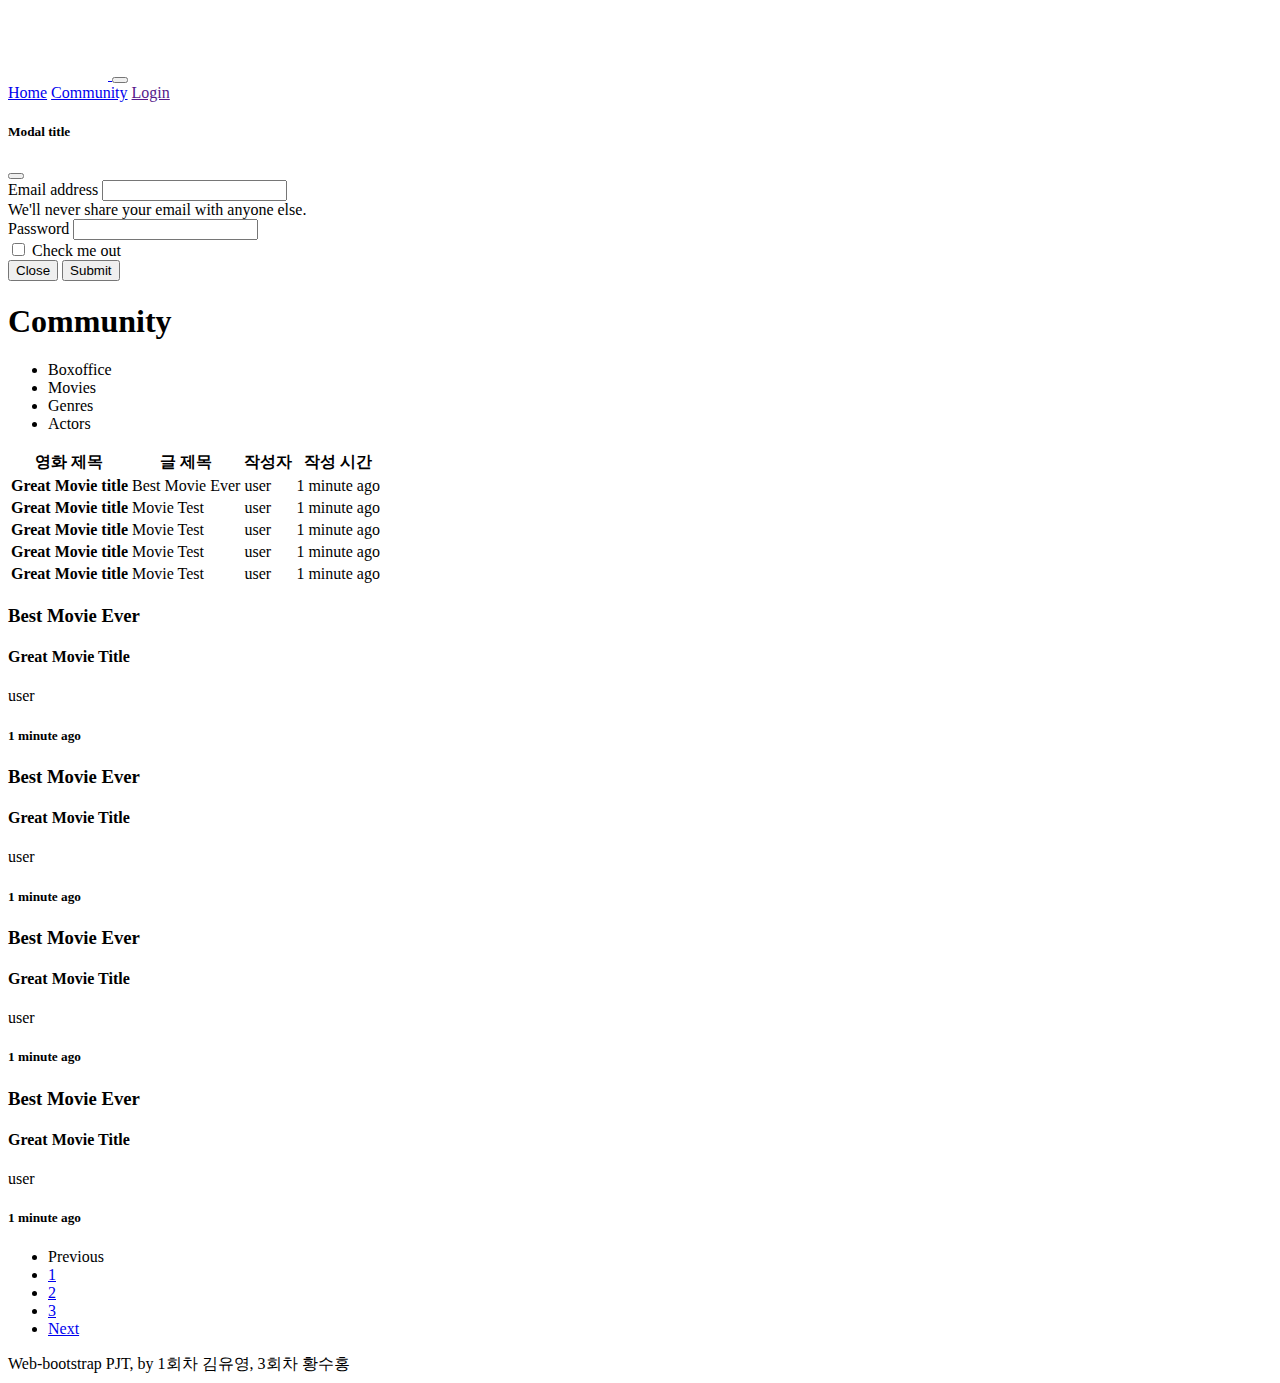
<file: 03_community.html>
<!DOCTYPE html>
<html lang="en">
<head>
    <meta charset="UTF-8">
    <meta http-equiv="X-UA-Compatible" content="IE=edge">
    <meta name="viewport" content="width=device-width, initial-scale=1.0">
    <title>Document</title>
    <link href="https://cdn.jsdelivr.net/npm/bootstrap@5.2.1/dist/css/bootstrap.min.css" rel="stylesheet" integrity="sha384-iYQeCzEYFbKjA/T2uDLTpkwGzCiq6soy8tYaI1GyVh/UjpbCx/TYkiZhlZB6+fzT" crossorigin="anonymous">
</head>
<body>
    <nav class="navbar navbar-expand-lg bg-dark navbar-dark">
        <div class="container-fluid py-1 px-0">
            <a class="navbar-brand" href="#">
                <img src="./images/logo.png" alt="Bootstrap" width="100" height="72">
            </a>
          <button class="navbar-toggler" type="button" data-bs-toggle="collapse" data-bs-target="#navbarNavAltMarkup" aria-controls="navbarNavAltMarkup" aria-expanded="false" aria-label="Toggle navigation">
            <span class="navbar-toggler-icon"></span>
          </button>
          <div class="collapse navbar-collapse" id="navbarNavAltMarkup">
            <div class="navbar-nav">
              <a class="nav-link active" aria-current="page" href="./02_home.html">Home</a>
              <a class="nav-link" href="./03_community.html">Community</a>
              <a class="nav-link" href="" data-bs-toggle="modal" data-bs-target="#myModal">Login</a>
              <div class="modal fade" id="myModal" tabindex="-1" aria-labelledby="exampleModalLabel" aria-hidden="true">
                  <div class="modal-dialog">
                    <div class="modal-content">
                      <div class="modal-header">
                        <h5 class="modal-title">Modal title</h5>
                        <button type="button" class="btn-close" data-bs-dismiss="modal" aria-label="Close" data-bs-target="#exampleModal"></button>
                      </div>
                      <div class="modal-body" id="exampleModal">
                        <form>
                          <div class="mb-3">
                            <label for="exampleInputEmail1" class="form-label">Email address</label>
                            <input type="email" class="form-control" id="exampleInputEmail1" aria-describedby="emailHelp">
                            <div id="emailHelp" class="form-text">We'll never share your email with anyone else.</div>
                          </div>
                          <div class="mb-3">
                            <label for="exampleInputPassword1" class="form-label">Password</label>
                            <input type="password" class="form-control" id="exampleInputPassword1">
                          </div>
                          <div class="mb-3 form-check">
                            <input type="checkbox" class="form-check-input" id="exampleCheck1">
                            <label class="form-check-label" for="exampleCheck1">Check me out</label>
                          </div>
                        </form>
                      </div>
                      <div class="modal-footer">
                        <button type="button" class="btn btn-secondary" data-bs-dismiss="modal">Close</button>
                        <button type="button" class="btn btn-primary">Submit</button>
                      </div>
                    </div>
                </div>
              </div>
            </div>
          </div>
        </div>
    </nav>
    <section class="cotainer justify-content-center">
        <h1 class="text-center py-5">
            Community
        </h1>
        <div class="container">
        <div class="row gx-4">
          <div class="col-lg-2">
            <aside>
              <div class="card">
                <ul class="list-group list-group-flush">
                  <li class="list-group-item text-primary">Boxoffice</li>
                  <li class="list-group-item text-primary">Movies</li>
                  <li class="list-group-item text-primary">Genres</li>
                  <li class="list-group-item text-primary">Actors</li>
                </ul>
              </div>
            </aside>
          </div>
          <div class="col-lg-10 d-none d-lg-block">
            <table class="table table-striped">
              <thead>
                <tr class="table-dark">
                  <th scope="col-lg-2">영화 제목</th>
                  <th scope="col-lg-2">글 제목</th>
                  <th scope="col-lg-2">작성자</th>
                  <th scope="col-lg-2">작성 시간</th>
                </tr>
              </thead>
              <tbody>
                <tr>
                  <th scope="row">Great Movie title</th>
                  <td>Best Movie Ever</td>
                  <td>user</td>
                  <td>1 minute ago</td>
                </tr>
                <tr>
                  <th scope="row">Great Movie title</th>
                  <td>Movie Test</td>
                  <td>user</td>
                  <td>1 minute ago</td>
                </tr>
                <tr>
                  <th scope="row">Great Movie title</th>
                  <td>Movie Test</td>
                  <td>user</td>
                  <td>1 minute ago</td>
                </tr>
                <tr>
                  <th scope="row">Great Movie title </th>
                  <td>Movie Test</td>
                  <td>user</td>
                  <td>1 minute ago</td>
                </tr>
                <tr>
                  <th scope="row">Great Movie title</th>
                  <td>Movie Test</td>
                  <td>user</td>
                  <td>1 minute ago</td>
                </tr>
              </tbody>
            </table>
          </div>
          <div class="d-lg-none row">
            <div class="col-lg-2 card my-3">
              <div class="card-body">
                <h3 class="card-title">Best Movie Ever</h3>
                <h4 class="card-title">Great Movie Title</h4>
                <p class="card-text">user</p>
                <h5>1 minute ago</h5>
              </div>
            </div>
            <div class="col-lg-2 card my-3">
              <div class="card-body">
                <h3 class="card-title">Best Movie Ever</h3>
                <h4 class="card-title">Great Movie Title</h4>
                <p class="card-text">user</p>
                <h5>1 minute ago</h5>
              </div>
            </div>
            <div class="col-lg-2 card my-3">
              <div class="card-body">
                <h3 class="card-title">Best Movie Ever</h3>
                <h4 class="card-title">Great Movie Title</h4>
                <p class="card-text">user</p>
                <h5>1 minute ago</h5>
              </div>
            </div>
            <div class="col-lg-2 card my-3">
              <div class="card-body">
                <h3 class="card-title">Best Movie Ever</h3>
                <h4 class="card-title">Great Movie Title</h4>
                <p class="card-text">user</p>
                <h5>1 minute ago</h5>
              </div>
            </div>
          </div>
          <nav aria-label="Page navigation example">
            <ul class="pagination py-4 justify-content-center">
              <li class="page-item"><a class="page-link">Previous</a></li>
              <li class="page-item"><a class="page-link" href="#">1</a></li>
              <li class="page-item"><a class="page-link" href="#">2</a></li>
              <li class="page-item"><a class="page-link" href="#">3</a></li>
              <li class="page-item"><a class="page-link" href="#">Next</a></li>
            </ul>
          </nav>
        </div>
      </div>
    </section>
    <footer class="container-fluid text-center p-1">
      Web-bootstrap PJT, by 1회차 김유영, 3회차 황수홍
    </footer>
    <script src="https://cdn.jsdelivr.net/npm/@popperjs/core@2.11.6/dist/umd/popper.min.js" integrity="sha384-oBqDVmMz9ATKxIep9tiCxS/Z9fNfEXiDAYTujMAeBAsjFuCZSmKbSSUnQlmh/jp3" crossorigin="anonymous"></script>
    <script src="https://cdn.jsdelivr.net/npm/bootstrap@5.2.1/dist/js/bootstrap.min.js" integrity="sha384-7VPbUDkoPSGFnVtYi0QogXtr74QeVeeIs99Qfg5YCF+TidwNdjvaKZX19NZ/e6oz" crossorigin="anonymous"></script>
    <script src="https://cdn.jsdelivr.net/npm/bootstrap@5.2.1/dist/js/bootstrap.bundle.min.js" integrity="sha384-u1OknCvxWvY5kfmNBILK2hRnQC3Pr17a+RTT6rIHI7NnikvbZlHgTPOOmMi466C8" crossorigin="anonymous"></script>
</body>
</html>
</file>
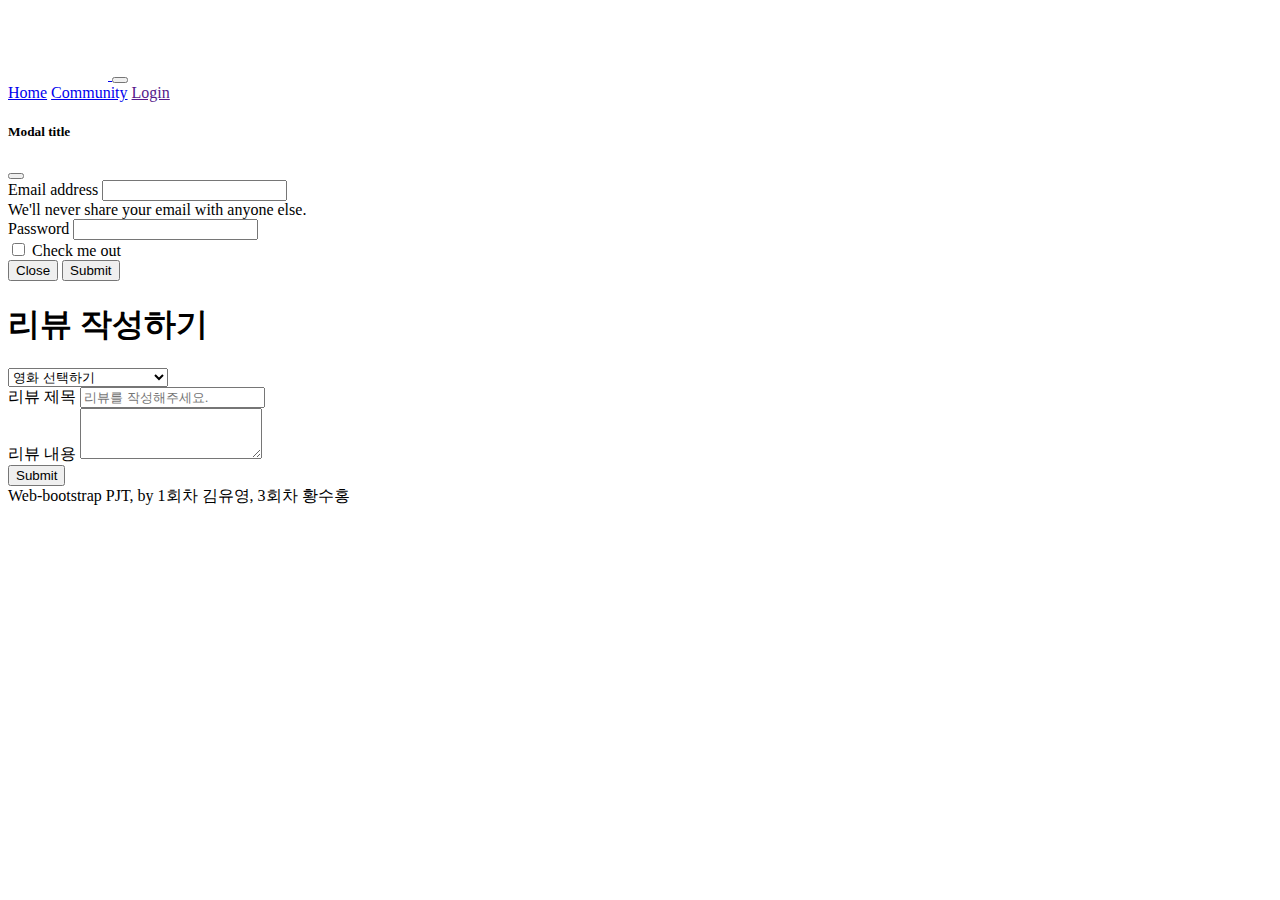
<file: 04_form.html>
<!DOCTYPE html>
<html lang="en">
<head>
    <meta charset="UTF-8">
    <meta http-equiv="X-UA-Compatible" content="IE=edge">
    <meta name="viewport" content="width=device-width, initial-scale=1.0">
    <title>Document</title>
    <link href="https://cdn.jsdelivr.net/npm/bootstrap@5.2.1/dist/css/bootstrap.min.css" rel="stylesheet" integrity="sha384-iYQeCzEYFbKjA/T2uDLTpkwGzCiq6soy8tYaI1GyVh/UjpbCx/TYkiZhlZB6+fzT" crossorigin="anonymous">
</head>
<body>
    <nav class="navbar navbar-expand-lg bg-dark navbar-dark">
        <div class="container-fluid py-1 px-0">
            <a class="navbar-brand" href="#">
                <img src="./images/logo.png" alt="Bootstrap" width="100" height="72">
            </a>
          <button class="navbar-toggler" type="button" data-bs-toggle="collapse" data-bs-target="#navbarNavAltMarkup" aria-controls="navbarNavAltMarkup" aria-expanded="false" aria-label="Toggle navigation">
            <span class="navbar-toggler-icon"></span>
          </button>
          <div class="collapse navbar-collapse" id="navbarNavAltMarkup">
            <div class="navbar-nav">
              <a class="nav-link active" aria-current="page" href="./02_home.html">Home</a>
              <a class="nav-link" href="./03_community.html">Community</a>
              <a class="nav-link" href="" data-bs-toggle="modal" data-bs-target="#myModal">Login</a>
              <div class="modal fade" id="myModal" tabindex="-1" aria-labelledby="exampleModalLabel" aria-hidden="true">
                  <div class="modal-dialog">
                    <div class="modal-content">
                      <div class="modal-header">
                        <h5 class="modal-title">Modal title</h5>
                        <button type="button" class="btn-close" data-bs-dismiss="modal" aria-label="Close" data-bs-target="#exampleModal"></button>
                      </div>
                      <div class="modal-body" id="exampleModal">
                        <form>
                          <div class="mb-3">
                            <label for="exampleInputEmail1" class="form-label">Email address</label>
                            <input type="email" class="form-control" id="exampleInputEmail1" aria-describedby="emailHelp">
                            <div id="emailHelp" class="form-text">We'll never share your email with anyone else.</div>
                          </div>
                          <div class="mb-3">
                            <label for="exampleInputPassword1" class="form-label">Password</label>
                            <input type="password" class="form-control" id="exampleInputPassword1">
                          </div>
                          <div class="mb-3 form-check">
                            <input type="checkbox" class="form-check-input" id="exampleCheck1">
                            <label class="form-check-label" for="exampleCheck1">Check me out</label>
                          </div>
                        </form>
                      </div>
                      <div class="modal-footer">
                        <button type="button" class="btn btn-secondary" data-bs-dismiss="modal">Close</button>
                        <button type="button" class="btn btn-primary">Submit</button>
                      </div>
                    </div>
                </div>
              </div>
            </div>
          </div>
        </div>
    </nav>
    <section class="container">
        <h1 class="text-center py-3">
            리뷰 작성하기
        </h1>
        <select class="form-select mb-3" aria-label="Default select example">
            <option selected>영화 선택하기</option>
            <option value="1">쇼생크 탈출</option>
            <option value="2">죽은 시인의 사회</option>
            <option value="3">다크나이트 라이즈</option>
            <option value="4">그랜드 부다페스트 호텔</option>
            <option value="5">her</option>
            <option value="6">위대한 쇼맨</option>
        </select>
        <div class="mb-3">
          <label for="exampleFormControlInput1" class="form-label">리뷰 제목</label>
          <input type="email" class="form-control" id="exampleFormControlInput1" placeholder="리뷰를 작성해주세요.">
        </div>
        <div class="mb-3">
          <label for="exampleFormControlTextarea1" class="form-label">리뷰 내용</label>
          <textarea class="form-control" id="exampleFormControlTextarea1" rows="3"></textarea>
        </div>
        <button type="submit" class="btn btn-primary">Submit</button>
    </section>
    <footer class="container-fluid text-center p-1">
      Web-bootstrap PJT, by 1회차 김유영, 3회차 황수홍
    </footer>
    <script src="https://cdn.jsdelivr.net/npm/@popperjs/core@2.11.6/dist/umd/popper.min.js" integrity="sha384-oBqDVmMz9ATKxIep9tiCxS/Z9fNfEXiDAYTujMAeBAsjFuCZSmKbSSUnQlmh/jp3" crossorigin="anonymous"></script>
    <script src="https://cdn.jsdelivr.net/npm/bootstrap@5.2.1/dist/js/bootstrap.min.js" integrity="sha384-7VPbUDkoPSGFnVtYi0QogXtr74QeVeeIs99Qfg5YCF+TidwNdjvaKZX19NZ/e6oz" crossorigin="anonymous"></script>
    <script src="https://cdn.jsdelivr.net/npm/bootstrap@5.2.1/dist/js/bootstrap.bundle.min.js" integrity="sha384-u1OknCvxWvY5kfmNBILK2hRnQC3Pr17a+RTT6rIHI7NnikvbZlHgTPOOmMi466C8" crossorigin="anonymous"></script>
</body>
</html>
</file>
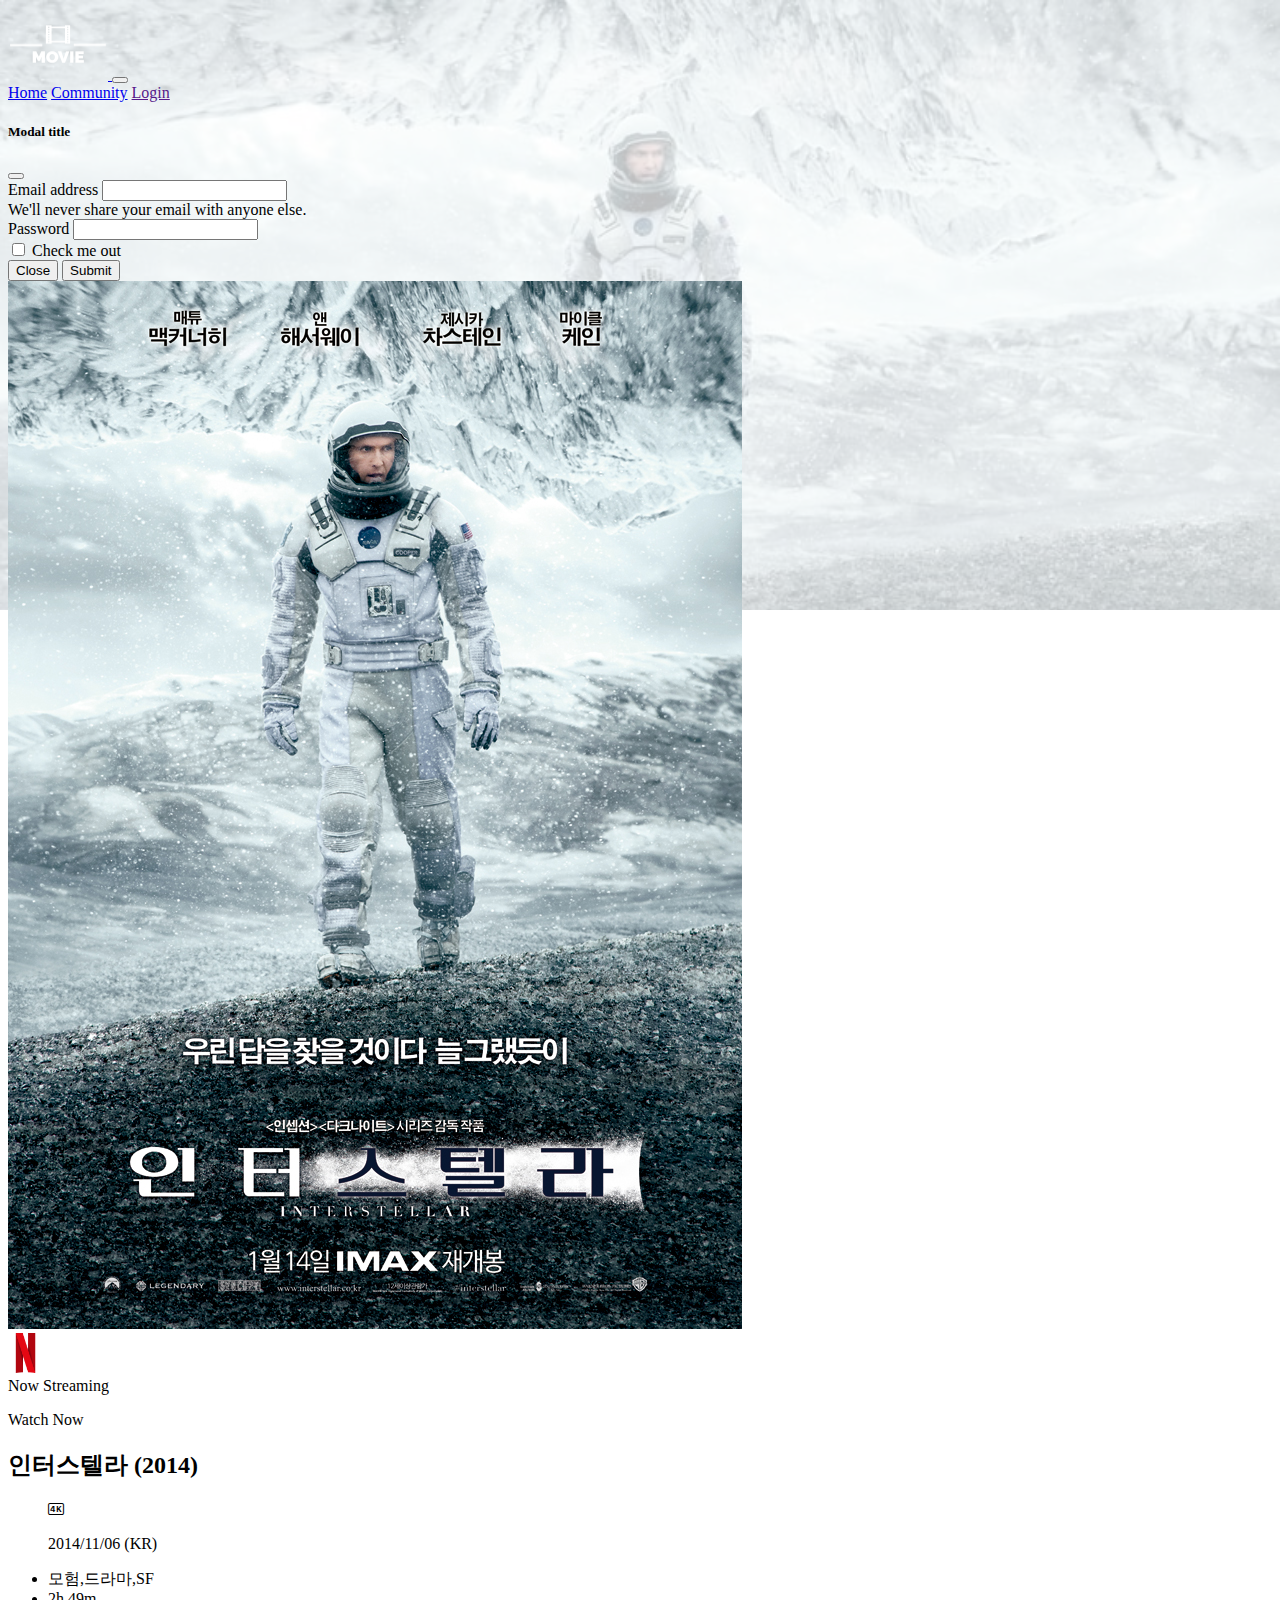
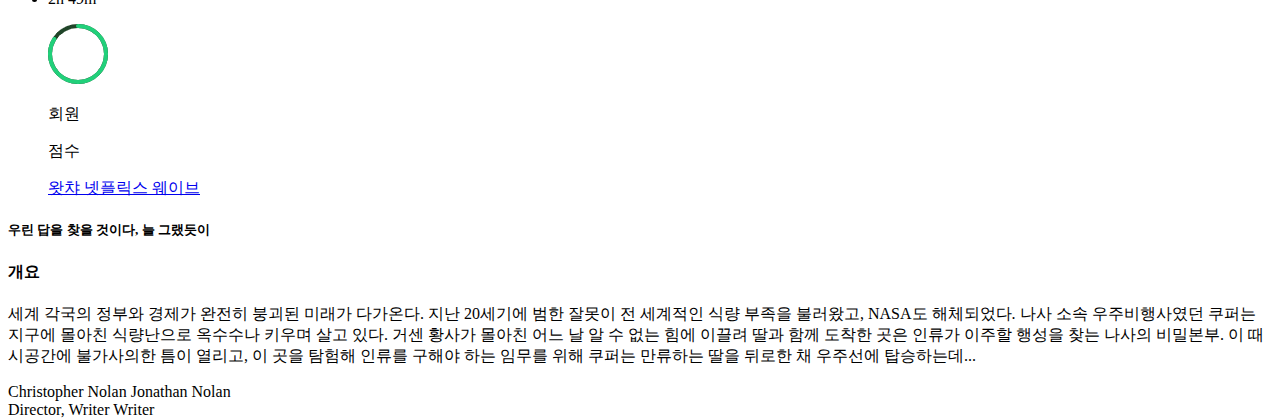
<file: 05_movie copy.html>
<!DOCTYPE html>
<html lang="en">
<head>
    <meta charset="UTF-8">
    <meta http-equiv="X-UA-Compatible" content="IE=edge">
    <meta name="viewport" content="width=device-width, initial-scale=1.0">
    <title>Document</title>
    <link rel="stylesheet" href="./style.css">
    <link rel="stylesheet" href="https://cdn.jsdelivr.net/npm/bootstrap-icons@1.9.1/font/bootstrap-icons.css">
    <link href="https://cdn.jsdelivr.net/npm/bootstrap@5.2.1/dist/css/bootstrap.min.css" rel="stylesheet" integrity="sha384-iYQeCzEYFbKjA/T2uDLTpkwGzCiq6soy8tYaI1GyVh/UjpbCx/TYkiZhlZB6+fzT" crossorigin="anonymous">
</head>
<body>
    <nav class="navbar navbar-expand-lg bg-dark navbar-dark">
        <div class="container-fluid py-1 px-0">
            <a class="navbar-brand" href="#">
                <img src="./images/logo.png" alt="Bootstrap" width="100" height="72">
            </a>
          <button class="navbar-toggler" type="button" data-bs-toggle="collapse" data-bs-target="#navbarNavAltMarkup" aria-controls="navbarNavAltMarkup" aria-expanded="false" aria-label="Toggle navigation">
            <span class="navbar-toggler-icon"></span>
          </button>
          <div class="collapse navbar-collapse" id="navbarNavAltMarkup">
            <div class="navbar-nav">
              <a class="nav-link active" aria-current="page" href="./02_home.html">Home</a>
              <a class="nav-link" href="./03_community.html">Community</a>
              <a class="nav-link" href="" data-bs-toggle="modal" data-bs-target="#myModal">Login</a>
              <div class="modal fade" id="myModal" tabindex="-1" aria-labelledby="exampleModalLabel" aria-hidden="true">
                  <div class="modal-dialog">
                    <div class="modal-content">
                      <div class="modal-header">
                        <h5 class="modal-title">Modal title</h5>
                        <button type="button" class="btn-close" data-bs-dismiss="modal" aria-label="Close" data-bs-target="#exampleModal"></button>
                      </div>
                      <div class="modal-body" id="exampleModal">
                        <form>
                          <div class="mb-3">
                            <label for="exampleInputEmail1" class="form-label">Email address</label>
                            <input type="email" class="form-control" id="exampleInputEmail1" aria-describedby="emailHelp">
                            <div id="emailHelp" class="form-text">We'll never share your email with anyone else.</div>
                          </div>
                          <div class="mb-3">
                            <label for="exampleInputPassword1" class="form-label">Password</label>
                            <input type="password" class="form-control" id="exampleInputPassword1">
                          </div>
                          <div class="mb-3 form-check">
                            <input type="checkbox" class="form-check-input" id="exampleCheck1">
                            <label class="form-check-label" for="exampleCheck1">Check me out</label>
                          </div>
                        </form>
                      </div>
                      <div class="modal-footer">
                        <button type="button" class="btn btn-secondary" data-bs-dismiss="modal">Close</button>
                        <button type="button" class="btn btn-primary">Submit</button>
                      </div>
                    </div>
                </div>
              </div>
            </div>
          </div>
        </div>
    </nav>
    <section class="container py-3 container1">
        <div class="container row">
          <div class="col-3">
            <div class="card text-center" style="width: 18rem;">
            <img src="./images/interstellar.png" class="card-img-top" alt="...">
            <div class="card-body container p-2">
              <div class="card-title m-0">
                <div class="container d-flex justify-content-center">
                  <img class="icon1 pt-2" src="./images/netflix_.ico" alt="">
                  <div class="text-lg-start">Now Streaming<p class="p-0 m-0 fw-bold">Watch Now</p></div>
                </div>
              </div>
            </div>
          </div>
          </div>
          <div class="col-9 text-lg-start btn-group-vertical">
                <h2>
                  <span class="fw-bold">인터스텔라</span>
                  <span>(2014)</span>
                  </h2>
                <ul class="d-flex text-start m-0 p-0">
                  <i class="pe-1 bi bi-badge-4k"></i>
                  <p class="pe-4 ps-1">2014/11/06 (KR)</p>
                  <li class="pe-4">모험,드라마,SF</li>
                  <li>2h 49m</li>
                </ul>
                <ul class="d-flex m-0 p-0 align-items-center">
                  <img src="./images/다운로드.png" alt="">
                  <div class="ps-2">
                    <p class="p-0 m-0">회원</p>
                    <p class="p-0 m-0">점수</p>
                  </div><div class="detail_btn">
                    <div class="group_btn">
                            <a href="https://watcha.com/contents/mNdKBkO?utm_campaign=metadata&amp;utm_source=kakao&amp;utm_medium=movie" target="_blank" class="btn_g">
                                <span class="ico_movie ico_watcha"></span>왓챠
                            </a>
                            <a href="https://www.netflix.com/title/70005379" target="_blank" class="btn_g">
                                <span class="ico_movie ico_netflix"></span>넷플릭스
                            </a>
                            <a href="https://www.wavve.com/player/movie?movieid=MV_CD01_WR0000011371" target="_blank" class="btn_g">
                                <span class="ico_movie ico_wavve"></span>웨이브
                            </a>
                    </div>
                </div>
                </ul>
                <h5 class="text-muted fst-italic my-2">
                  우린 답을 찾을 것이다, 늘 그랬듯이
                </h5>
                <h4 class="fw-bold">
                  개요
                </h4>
                <p>
                  세계 각국의 정부와 경제가 완전히 붕괴된 미래가 다가온다. 지난 20세기에 범한 잘못이 전 세계적인 식량 부족을 불러왔고, NASA도 해체되었다. 나사 소속 우주비행사였던 쿠퍼는 지구에 몰아친 식량난으로 옥수수나 키우며 살고 있다. 거센 황사가 몰아친 어느 날 알 수 없는 힘에 이끌려 딸과 함께 도착한 곳은 인류가 이주할 행성을 찾는 나사의 비밀본부. 이 때 시공간에 불가사의한 틈이 열리고, 이 곳을 탐험해 인류를 구해야 하는 임무를 위해 쿠퍼는 만류하는 딸을 뒤로한 채 우주선에 탑승하는데...
                </p>
                <div>
                    <span class="fw-bold pe-3">Christopher Nolan</span>
                    <span class="fw-bold">Jonathan Nolan</span>
                </div>
                <div class="mb-3">
                  <span class="pe-5">Director, Writer</span>
                  <span class="">Writer</span>
              </div>
          </div>
        </div>
    </section>
  </div>
    <script src="https://cdn.jsdelivr.net/npm/@popperjs/core@2.11.6/dist/umd/popper.min.js" integrity="sha384-oBqDVmMz9ATKxIep9tiCxS/Z9fNfEXiDAYTujMAeBAsjFuCZSmKbSSUnQlmh/jp3" crossorigin="anonymous"></script>
    <script src="https://cdn.jsdelivr.net/npm/bootstrap@5.2.1/dist/js/bootstrap.min.js" integrity="sha384-7VPbUDkoPSGFnVtYi0QogXtr74QeVeeIs99Qfg5YCF+TidwNdjvaKZX19NZ/e6oz" crossorigin="anonymous"></script>
    <script src="https://cdn.jsdelivr.net/npm/bootstrap@5.2.1/dist/js/bootstrap.bundle.min.js" integrity="sha384-u1OknCvxWvY5kfmNBILK2hRnQC3Pr17a+RTT6rIHI7NnikvbZlHgTPOOmMi466C8" crossorigin="anonymous"></script>
</body>
</html>
</file>
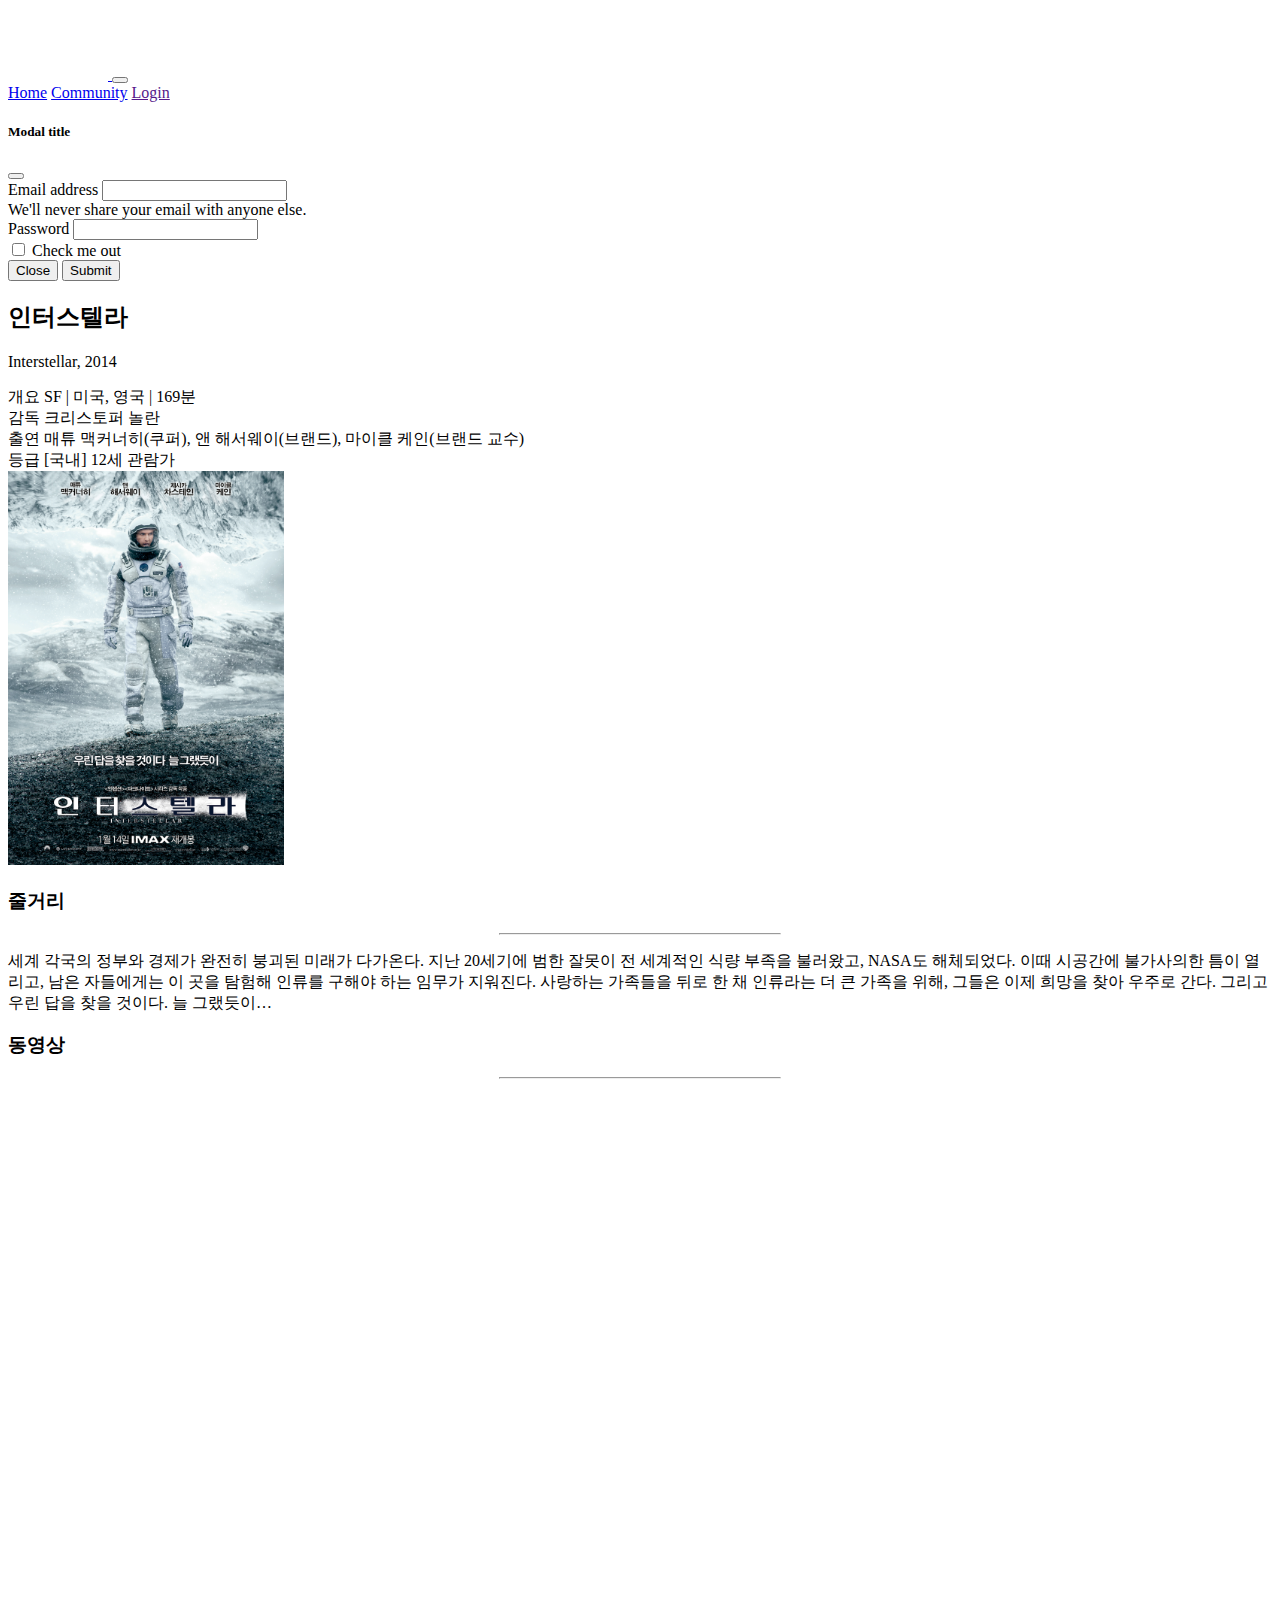
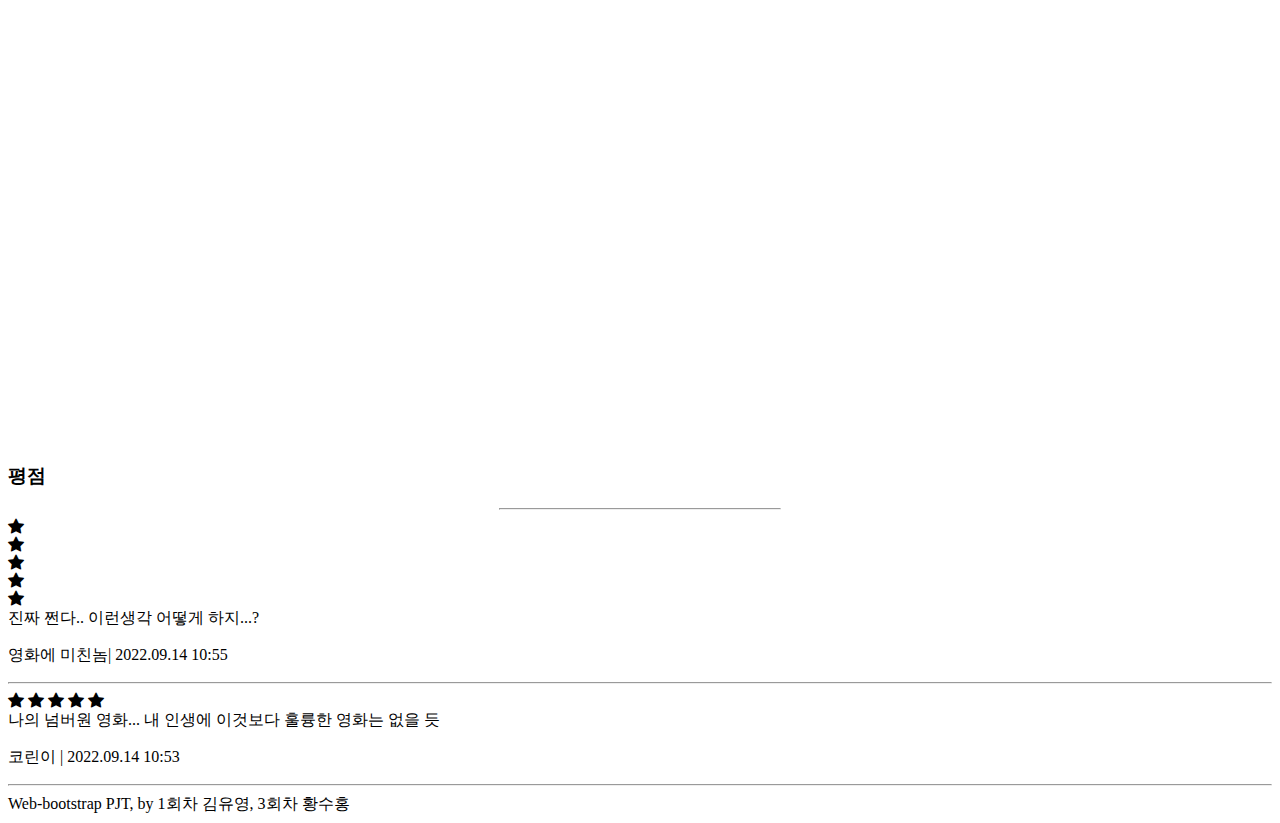
<file: 05_movie.html>
<!DOCTYPE html>
<html lang="en">
<head>
    <meta charset="UTF-8">
    <meta http-equiv="X-UA-Compatible" content="IE=edge">
    <meta name="viewport" content="width=device-width, initial-scale=1.0">
    <title>Document</title>
    <link rel="stylesheet" href="https://cdn.jsdelivr.net/npm/bootstrap-icons@1.7.1/font/bootstrap-icons.css">
    <link href="https://cdn.jsdelivr.net/npm/bootstrap@5.2.1/dist/css/bootstrap.min.css" rel="stylesheet" integrity="sha384-iYQeCzEYFbKjA/T2uDLTpkwGzCiq6soy8tYaI1GyVh/UjpbCx/TYkiZhlZB6+fzT" crossorigin="anonymous">
</head>
<body>
    <nav class="navbar navbar-expand-lg bg-dark navbar-dark">
        <div class="container-fluid py-1 px-0">
            <a class="navbar-brand" href="#">
                <img src="./images/logo.png" alt="Bootstrap" width="100" height="72">
            </a>
          <button class="navbar-toggler" type="button" data-bs-toggle="collapse" data-bs-target="#navbarNavAltMarkup" aria-controls="navbarNavAltMarkup" aria-expanded="false" aria-label="Toggle navigation">
            <span class="navbar-toggler-icon"></span>
          </button>
          <div class="collapse navbar-collapse" id="navbarNavAltMarkup">
            <div class="navbar-nav">
              <a class="nav-link active" aria-current="page" href="./02_home.html">Home</a>
              <a class="nav-link" href="./03_community.html">Community</a>
              <a class="nav-link" href="" data-bs-toggle="modal" data-bs-target="#myModal">Login</a>
              <div class="modal fade" id="myModal" tabindex="-1" aria-labelledby="exampleModalLabel" aria-hidden="true">
                  <div class="modal-dialog">
                    <div class="modal-content">
                      <div class="modal-header">
                        <h5 class="modal-title">Modal title</h5>
                        <button type="button" class="btn-close" data-bs-dismiss="modal" aria-label="Close" data-bs-target="#exampleModal"></button>
                      </div>
                      <div class="modal-body" id="exampleModal">
                        <form>
                          <div class="mb-3">
                            <label for="exampleInputEmail1" class="form-label">Email address</label>
                            <input type="email" class="form-control" id="exampleInputEmail1" aria-describedby="emailHelp">
                            <div id="emailHelp" class="form-text">We'll never share your email with anyone else.</div>
                          </div>
                          <div class="mb-3">
                            <label for="exampleInputPassword1" class="form-label">Password</label>
                            <input type="password" class="form-control" id="exampleInputPassword1">
                          </div>
                          <div class="mb-3 form-check">
                            <input type="checkbox" class="form-check-input" id="exampleCheck1">
                            <label class="form-check-label" for="exampleCheck1">Check me out</label>
                          </div>
                        </form>
                      </div>
                      <div class="modal-footer">
                        <button type="button" class="btn btn-secondary" data-bs-dismiss="modal">Close</button>
                        <button type="button" class="btn btn-primary">Submit</button>
                      </div>
                    </div>
                </div>
              </div>
            </div>
          </div>
        </div>
    </nav>
    <section class="container py-3">
        <div class="row">
            <div class="col-7">
                <h2 class="">인터스텔라</h2>
                <p class="fw-light">Interstellar, 2014</p>
                <div class="mb-3">
                  <span class="fw-bold">개요</span>
                  <span class="">SF | 미국, 영국 | 169분</span>
                </div>
                <div class="mb-3">
                    <span class="fw-bold">감독</span>
                    <span class="">크리스토퍼 놀란</span>
                </div>
                <div class="mb-3">
                    <span class="fw-bold">출연</span>
                    <span class="">매튜 맥커너히(쿠퍼), 앤 해서웨이(브랜드), 마이클 케인(브랜드 교수)</span>
                </div>
                <div class="mb-3">
                    <span class="fw-bold">등급</span>
                    <span class="">[국내] 12세 관람가</span>
                </div>
            </div>
            <div class="col-5">
                <img src="./images/interstellar.png" style="width:276px;" alt="">
            </div>
        </div>
        <div class="py-4">
          <h3 class="fw-blod">줄거리</h3>
          <hr style="width:280px;">
          <p class="text mb-0">세계 각국의 정부와 경제가 완전히 붕괴된 미래가 다가온다.
            지난 20세기에 범한 잘못이 전 세계적인 식량 부족을 불러왔고, NASA도 해체되었다.
            이때 시공간에 불가사의한 틈이 열리고, 남은 자들에게는 이 곳을 탐험해 인류를 구해야 하는 임무가 지워진다.
            사랑하는 가족들을 뒤로 한 채 인류라는 더 큰 가족을 위해, 그들은 이제 희망을 찾아 우주로 간다.
            그리고 우린 답을 찾을 것이다. 늘 그랬듯이…</p>
        </div>
        <div>
            <h3>동영상</h3>
            <hr style="width:280px;">
            <div class="row m-0">
                <div class="ratio ratio-16x9 me-5" style="width:250px;">
                    <iframe width="560" height="315" src="https://www.youtube.com/embed/kkTr15_ICRI" title="YouTube video player" frameborder="0" allow="accelerometer; autoplay; clipboard-write; encrypted-media; gyroscope; picture-in-picture" allowfullscreen></iframe>
                </div>
                <div class="ratio ratio-16x9 mx-5" style="width:250px;">
                    <iframe width="560" height="315" src="https://www.youtube.com/embed/kkTr15_ICRI" title="YouTube video player" frameborder="0" allow="accelerometer; autoplay; clipboard-write; encrypted-media; gyroscope; picture-in-picture" allowfullscreen></iframe>
                </div>
                <div class="ratio ratio-16x9 ms-5" style="width:250px;">
                    <iframe width="560" height="315" src="https://www.youtube.com/embed/Il7jQbBCicw" title="YouTube video player" frameborder="0" allow="accelerometer; autoplay; clipboard-write; encrypted-media; gyroscope; picture-in-picture" allowfullscreen></iframe>
                </div>
            </div>
        </div>
        <div class="py-4">
          <h3>평점</h3>
          <hr style="width:280px;">
            <div class="small text-warning mb-2 d-flex">
                <div class="bi-star-fill pe-1"></div>
                <div class="bi-star-fill pe-1"></div>
                <div class="bi-star-fill pe-1"></div>
                <div class="bi-star-fill pe-1"></div>
                <div class="bi-star-fill pe-1"></div>
            </div>
            진짜 쩐다.. 이런생각 어떻게 하지...?
            <p class="fw-lighter pt-3">영화에 미친놈| 2022.09.14 10:55</p>
            <hr/>
            <div class="small text-warning mb-2 d-flex">
                <i class="bi-star-fill pe-1"></i>
                <i class="bi-star-fill pe-1"></i>
                <i class="bi-star-fill pe-1"></i>
                <i class="bi-star-fill pe-1"></i>
                <i class="bi-star-fill pe-1"></i>
            </div>
            나의 넘버원 영화... 내 인생에 이것보다 훌륭한 영화는 없을 듯
            <p class="fw-lighter pt-3"> 코린이 | 2022.09.14 10:53</p>
            <hr>
    </section>
  </div>
    <footer class="container-fluid text-center p-1">
      Web-bootstrap PJT, by 1회차 김유영, 3회차 황수홍
    </footer>
    <script src="https://cdn.jsdelivr.net/npm/@popperjs/core@2.11.6/dist/umd/popper.min.js" integrity="sha384-oBqDVmMz9ATKxIep9tiCxS/Z9fNfEXiDAYTujMAeBAsjFuCZSmKbSSUnQlmh/jp3" crossorigin="anonymous"></script>
    <script src="https://cdn.jsdelivr.net/npm/bootstrap@5.2.1/dist/js/bootstrap.min.js" integrity="sha384-7VPbUDkoPSGFnVtYi0QogXtr74QeVeeIs99Qfg5YCF+TidwNdjvaKZX19NZ/e6oz" crossorigin="anonymous"></script>
    <script src="https://cdn.jsdelivr.net/npm/bootstrap@5.2.1/dist/js/bootstrap.bundle.min.js" integrity="sha384-u1OknCvxWvY5kfmNBILK2hRnQC3Pr17a+RTT6rIHI7NnikvbZlHgTPOOmMi466C8" crossorigin="anonymous"></script>
</body>
</html>
</file>
<file: style.css>
.container1::after {
    width: 100%;
    height: 610px;
    content: "";
    background: url("./images/xJHokMbljvjADYdit5fK5VQsXEG.jpg");
    position: absolute;
    background-size: cover;
    top: 0;
    left: 0;
    background-repeat:no-repeat;
    z-index: -1;
    opacity: 0.25;
  }
.icon1 {
    width:35px;
    height:40px;
}

.container1{
    height: 700px;
}
</file>
